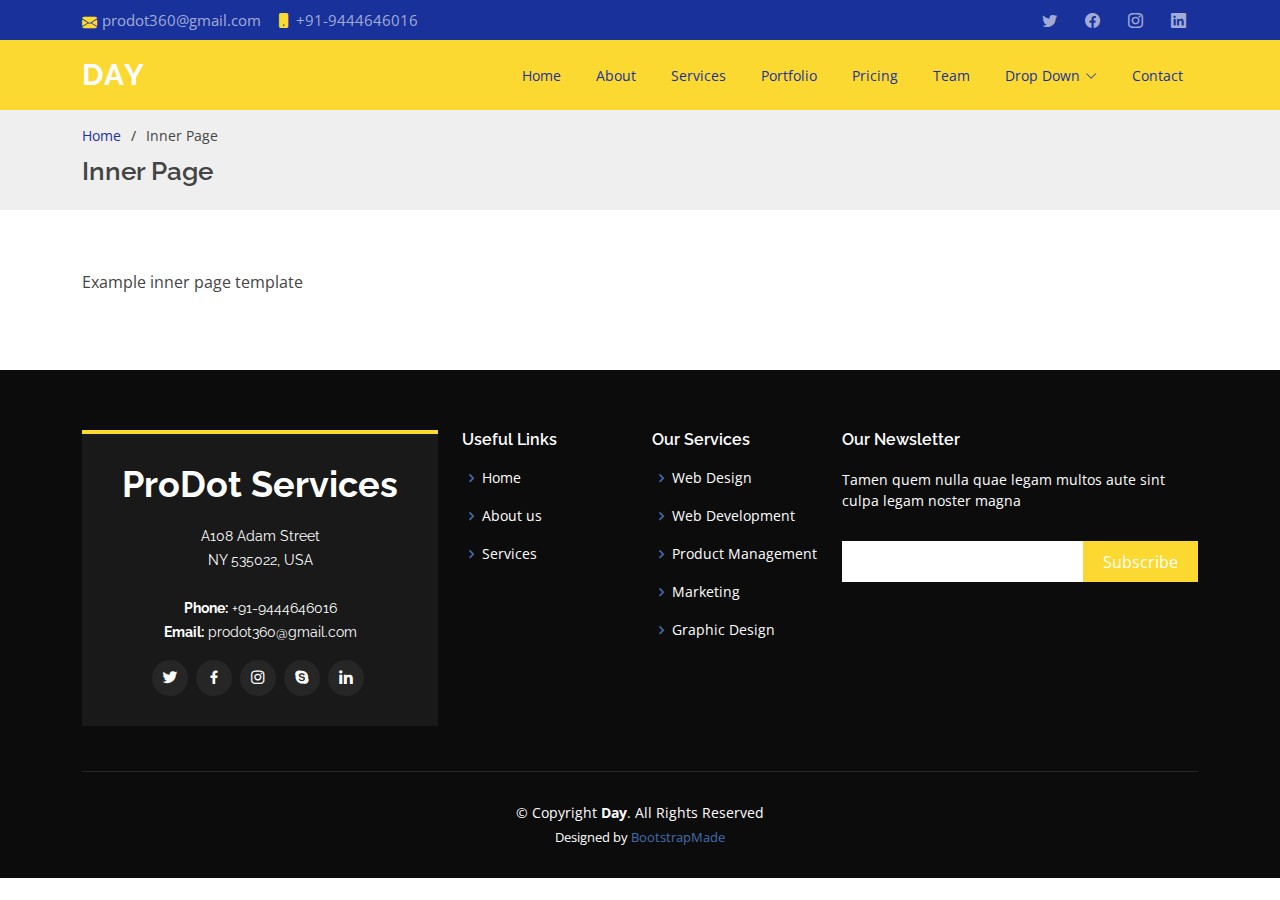
<file: inner-page.html>
<!DOCTYPE html>
<html lang="en">

<head>
  <meta charset="utf-8">
  <meta content="width=device-width, initial-scale=1.0" name="viewport">

  <title>Inner Page - Day Bootstrap Template</title>
  <meta content="" name="description">
  <meta content="" name="keywords">

  <!-- Favicons -->
  <link href="assets/img/favicon.png" rel="icon">
  <link href="assets/img/apple-touch-icon.png" rel="apple-touch-icon">

  <!-- Google Fonts -->
  <link href="https://fonts.googleapis.com/css?family=Open+Sans:300,300i,400,400i,600,600i,700,700i|Raleway:300,300i,400,400i,500,500i,600,600i,700,700i|Poppins:300,300i,400,400i,500,500i,600,600i,700,700i" rel="stylesheet">

  <!-- Vendor CSS Files -->
  <link href="assets/vendor/aos/aos.css" rel="stylesheet">
  <link href="assets/vendor/bootstrap/css/bootstrap.min.css" rel="stylesheet">
  <link href="assets/vendor/bootstrap-icons/bootstrap-icons.css" rel="stylesheet">
  <link href="assets/vendor/boxicons/css/boxicons.min.css" rel="stylesheet">
  <link href="assets/vendor/glightbox/css/glightbox.min.css" rel="stylesheet">
  <link href="assets/vendor/swiper/swiper-bundle.min.css" rel="stylesheet">

  <!-- Template Main CSS File -->
  <link href="assets/css/style.css" rel="stylesheet">

  <!-- =======================================================
  * Template Name: Day - v4.7.0
  * Template URL: https://bootstrapmade.com/day-multipurpose-html-template-for-free/
  * Author: BootstrapMade.com
  * License: https://bootstrapmade.com/license/
  ======================================================== -->
</head>

<body>

  <!-- ======= Top Bar ======= -->
  <section id="topbar" class="d-flex align-items-center">
    <div class="container d-flex justify-content-center justify-content-md-between">
      <div class="contact-info d-flex align-items-center">
        <i class="bi bi-envelope-fill"></i><a href="mailto:prodot360@gmail.com">prodot360@gmail.com</a>
        <i class="bi bi-phone-fill phone-icon"></i> +91-9444646016
      </div>
      <div class="social-links d-none d-md-block">
        <a href="#" class="twitter"><i class="bi bi-twitter"></i></a>
        <a href="#" class="facebook"><i class="bi bi-facebook"></i></a>
        <a href="#" class="instagram"><i class="bi bi-instagram"></i></a>
        <a href="#" class="linkedin"><i class="bi bi-linkedin"></i></i></a>
      </div>
    </div>
  </section>

  <!-- ======= Header ======= -->
  <header id="header" class="d-flex align-items-center">
    <div class="container d-flex align-items-center justify-content-between">

      <h1 class="logo"><a href="index.html">Day</a></h1>
      <!-- Uncomment below if you prefer to use an image logo -->
      <!-- <a href="index.html" class="logo"><img src="assets/img/logo.png" alt="" class="img-fluid"></a>-->

      <nav id="navbar" class="navbar">
        <ul>
          <li><a class="nav-link scrollto " href="#hero">Home</a></li>
          <li><a class="nav-link scrollto" href="index.html#about">About</a></li>
          <li><a class="nav-link scrollto" href="#services">Services</a></li>
          <li><a class="nav-link scrollto " href="#portfolio">Portfolio</a></li>
          <li><a class="nav-link scrollto" href="#pricing">Pricing</a></li>
          <li><a class="nav-link scrollto" href="#team">Team</a></li>
          <li class="dropdown"><a href="#"><span>Drop Down</span> <i class="bi bi-chevron-down"></i></a>
            <ul>
              <li><a href="#">Drop Down 1</a></li>
              <li class="dropdown"><a href="#"><span>Deep Drop Down</span> <i class="bi bi-chevron-right"></i></a>
                <ul>
                  <li><a href="#">Deep Drop Down 1</a></li>
                  <li><a href="#">Deep Drop Down 2</a></li>
                  <li><a href="#">Deep Drop Down 3</a></li>
                  <li><a href="#">Deep Drop Down 4</a></li>
                  <li><a href="#">Deep Drop Down 5</a></li>
                </ul>
              </li>
              <li><a href="#">Drop Down 2</a></li>
              <li><a href="#">Drop Down 3</a></li>
              <li><a href="#">Drop Down 4</a></li>
            </ul>
          </li>
          <li><a class="nav-link scrollto" href="index.html#contact">Contact</a></li>
        </ul>
        <i class="bi bi-list mobile-nav-toggle"></i>
      </nav><!-- .navbar -->

    </div>
  </header><!-- End Header -->

  <main id="main">

    <!-- ======= Breadcrumbs ======= -->
    <section id="breadcrumbs" class="breadcrumbs">
      <div class="container">

        <ol>
          <li><a href="index.html">Home</a></li>
          <li>Inner Page</li>
        </ol>
        <h2>Inner Page</h2>

      </div>
    </section><!-- End Breadcrumbs -->

    <section class="inner-page">
      <div class="container">
        <p>
          Example inner page template
        </p>
      </div>
    </section>

  </main><!-- End #main -->

  <!-- ======= Footer ======= -->
  <footer id="footer">
    <div class="footer-top">
      <div class="container">
        <div class="row">

          <div class="col-lg-4 col-md-6">
            <div class="footer-info">
              <h3>ProDot Services</h3>
              <p>
                A108 Adam Street <br>
                NY 535022, USA<br><br>
                <strong>Phone:</strong> +91-9444646016<br>
                <strong>Email:</strong> prodot360@gmail.com<br>
              </p>
              <div class="social-links mt-3">
                <a href="#" class="twitter"><i class="bx bxl-twitter"></i></a>
                <a href="#" class="facebook"><i class="bx bxl-facebook"></i></a>
                <a href="#" class="instagram"><i class="bx bxl-instagram"></i></a>
                <a href="#" class="google-plus"><i class="bx bxl-skype"></i></a>
                <a href="#" class="linkedin"><i class="bx bxl-linkedin"></i></a>
              </div>
            </div>
          </div>

          <div class="col-lg-2 col-md-6 footer-links">
            <h4>Useful Links</h4>
            <ul>
              <li><i class="bx bx-chevron-right"></i> <a href="#">Home</a></li>
              <li><i class="bx bx-chevron-right"></i> <a href="#">About us</a></li>
              <li><i class="bx bx-chevron-right"></i> <a href="#">Services</a></li>
              
              
            </ul>
          </div>

          <div class="col-lg-2 col-md-6 footer-links">
            <h4>Our Services</h4>
            <ul>
              <li><i class="bx bx-chevron-right"></i> <a href="#">Web Design</a></li>
              <li><i class="bx bx-chevron-right"></i> <a href="#">Web Development</a></li>
              <li><i class="bx bx-chevron-right"></i> <a href="#">Product Management</a></li>
              <li><i class="bx bx-chevron-right"></i> <a href="#">Marketing</a></li>
              <li><i class="bx bx-chevron-right"></i> <a href="#">Graphic Design</a></li>
            </ul>
          </div>

          <div class="col-lg-4 col-md-6 footer-newsletter">
            <h4>Our Newsletter</h4>
            <p>Tamen quem nulla quae legam multos aute sint culpa legam noster magna</p>
            <form action="" method="post">
              <input type="email" name="email"><input type="submit" value="Subscribe">
            </form>

          </div>

        </div>
      </div>
    </div>

    <div class="container">
      <div class="copyright">
        &copy; Copyright <strong><span>Day</span></strong>. All Rights Reserved
      </div>
      <div class="credits">
        <!-- All the links in the footer should remain intact. -->
        <!-- You can delete the links only if you purchased the pro version. -->
        <!-- Licensing information: https://bootstrapmade.com/license/ -->
        <!-- Purchase the pro version with working PHP/AJAX contact form: https://bootstrapmade.com/day-multipurpose-html-template-for-free/ -->
        Designed by <a href="https://bootstrapmade.com/">BootstrapMade</a>
      </div>
    </div>
  </footer><!-- End Footer -->

  <a href="#" class="back-to-top d-flex align-items-center justify-content-center"><i class="bi bi-arrow-up-short"></i></a>
  <div id="preloader"></div>

  <!-- Vendor JS Files -->
  <script src="assets/vendor/aos/aos.js"></script>
  <script src="assets/vendor/bootstrap/js/bootstrap.bundle.min.js"></script>
  <script src="assets/vendor/glightbox/js/glightbox.min.js"></script>
  <script src="assets/vendor/isotope-layout/isotope.pkgd.min.js"></script>
  <script src="assets/vendor/swiper/swiper-bundle.min.js"></script>
  <script src="assets/vendor/php-email-form/validate.js"></script>

  <!-- Template Main JS File -->
  <script src="assets/js/main.js"></script>

</body>

</html>
</file>
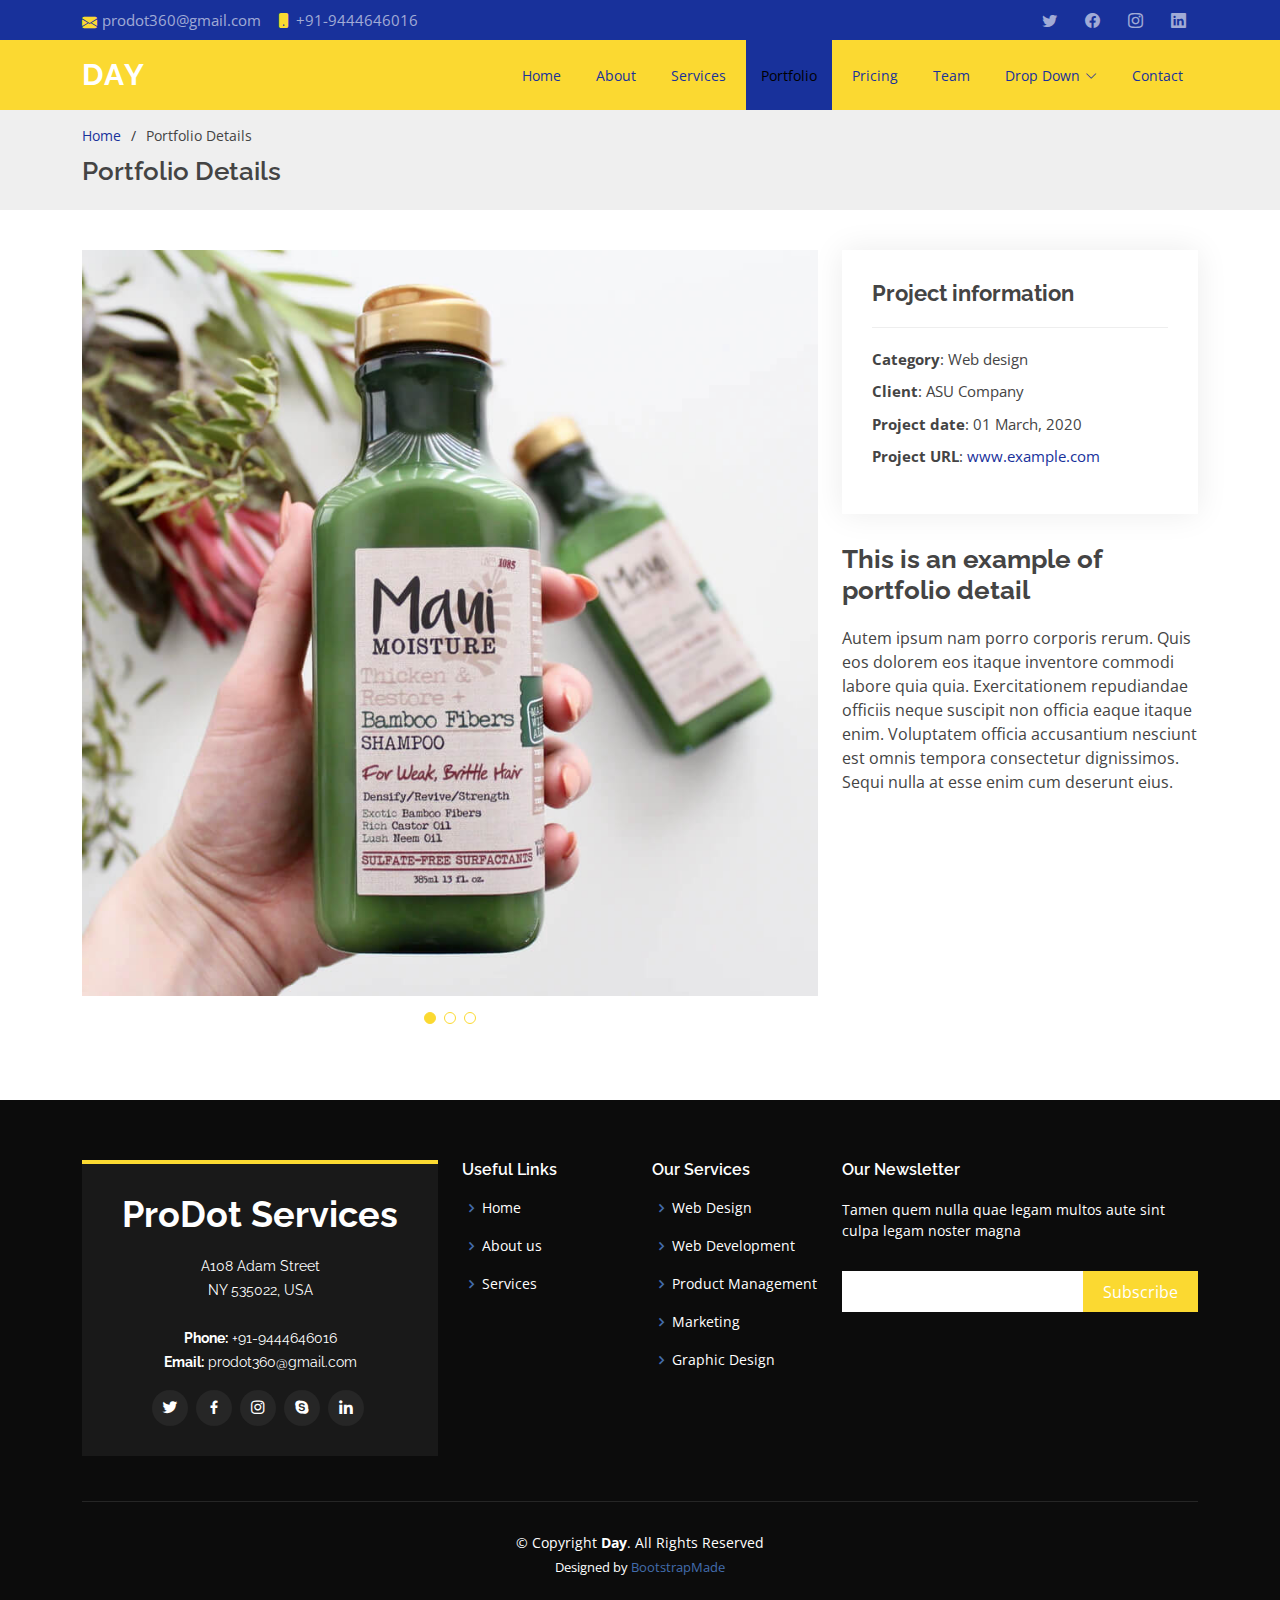
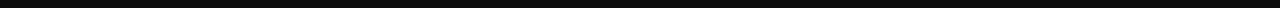
<file: portfolio-details.html>
<!DOCTYPE html>
<html lang="en">

<head>
  <meta charset="utf-8">
  <meta content="width=device-width, initial-scale=1.0" name="viewport">

  <title>Portfolio Details - Day Bootstrap Template</title>
  <meta content="" name="description">
  <meta content="" name="keywords">

  <!-- Favicons -->
  <link href="assets/img/favicon.png" rel="icon">
  <link href="assets/img/apple-touch-icon.png" rel="apple-touch-icon">

  <!-- Google Fonts -->
  <link href="https://fonts.googleapis.com/css?family=Open+Sans:300,300i,400,400i,600,600i,700,700i|Raleway:300,300i,400,400i,500,500i,600,600i,700,700i|Poppins:300,300i,400,400i,500,500i,600,600i,700,700i" rel="stylesheet">

  <!-- Vendor CSS Files -->
  <link href="assets/vendor/aos/aos.css" rel="stylesheet">
  <link href="assets/vendor/bootstrap/css/bootstrap.min.css" rel="stylesheet">
  <link href="assets/vendor/bootstrap-icons/bootstrap-icons.css" rel="stylesheet">
  <link href="assets/vendor/boxicons/css/boxicons.min.css" rel="stylesheet">
  <link href="assets/vendor/glightbox/css/glightbox.min.css" rel="stylesheet">
  <link href="assets/vendor/swiper/swiper-bundle.min.css" rel="stylesheet">

  <!-- Template Main CSS File -->
  <link href="assets/css/style.css" rel="stylesheet">

  <!-- =======================================================
  * Template Name: Day - v4.7.0
  * Template URL: https://bootstrapmade.com/day-multipurpose-html-template-for-free/
  * Author: BootstrapMade.com
  * License: https://bootstrapmade.com/license/
  ======================================================== -->
</head>

<body>

  <!-- ======= Top Bar ======= -->
  <section id="topbar" class="d-flex align-items-center">
    <div class="container d-flex justify-content-center justify-content-md-between">
      <div class="contact-info d-flex align-items-center">
        <i class="bi bi-envelope-fill"></i><a href="mailto:prodot360@gmail.com">prodot360@gmail.com</a>
        <i class="bi bi-phone-fill phone-icon"></i> +91-9444646016
      </div>
      <div class="social-links d-none d-md-block">
        <a href="#" class="twitter"><i class="bi bi-twitter"></i></a>
        <a href="#" class="facebook"><i class="bi bi-facebook"></i></a>
        <a href="#" class="instagram"><i class="bi bi-instagram"></i></a>
        <a href="#" class="linkedin"><i class="bi bi-linkedin"></i></i></a>
      </div>
    </div>
  </section>

  <!-- ======= Header ======= -->
  <header id="header" class="d-flex align-items-center">
    <div class="container d-flex align-items-center justify-content-between">

      <h1 class="logo"><a href="index.html">Day</a></h1>
      <!-- Uncomment below if you prefer to use an image logo -->
      <!-- <a href="index.html" class="logo"><img src="assets/img/logo.png" alt="" class="img-fluid"></a>-->

      <nav id="navbar" class="navbar">
        <ul>
          <li><a class="nav-link scrollto " href="#hero">Home</a></li>
          <li><a class="nav-link scrollto" href="index.html#about">About</a></li>
          <li><a class="nav-link scrollto" href="#services">Services</a></li>
          <li><a class="nav-link scrollto active" href="#portfolio">Portfolio</a></li>
          <li><a class="nav-link scrollto" href="#pricing">Pricing</a></li>
          <li><a class="nav-link scrollto" href="#team">Team</a></li>
          <li class="dropdown"><a href="#"><span>Drop Down</span> <i class="bi bi-chevron-down"></i></a>
            <ul>
              <li><a href="#">Drop Down 1</a></li>
              <li class="dropdown"><a href="#"><span>Deep Drop Down</span> <i class="bi bi-chevron-right"></i></a>
                <ul>
                  <li><a href="#">Deep Drop Down 1</a></li>
                  <li><a href="#">Deep Drop Down 2</a></li>
                  <li><a href="#">Deep Drop Down 3</a></li>
                  <li><a href="#">Deep Drop Down 4</a></li>
                  <li><a href="#">Deep Drop Down 5</a></li>
                </ul>
              </li>
              <li><a href="#">Drop Down 2</a></li>
              <li><a href="#">Drop Down 3</a></li>
              <li><a href="#">Drop Down 4</a></li>
            </ul>
          </li>
          <li><a class="nav-link scrollto" href="index.html#contact">Contact</a></li>
        </ul>
        <i class="bi bi-list mobile-nav-toggle"></i>
      </nav><!-- .navbar -->

    </div>
  </header><!-- End Header -->

  <main id="main">

    <!-- ======= Breadcrumbs ======= -->
    <section id="breadcrumbs" class="breadcrumbs">
      <div class="container">

        <ol>
          <li><a href="index.html">Home</a></li>
          <li>Portfolio Details</li>
        </ol>
        <h2>Portfolio Details</h2>

      </div>
    </section><!-- End Breadcrumbs -->

    <!-- ======= Portfolio Details Section ======= -->
    <section id="portfolio-details" class="portfolio-details">
      <div class="container">

        <div class="row gy-4">

          <div class="col-lg-8">
            <div class="portfolio-details-slider swiper">
              <div class="swiper-wrapper align-items-center">

                <div class="swiper-slide">
                  <img src="assets/img/portfolio/portfolio-1.jpg" alt="">
                </div>

                <div class="swiper-slide">
                  <img src="assets/img/portfolio/portfolio-2.jpg" alt="">
                </div>

                <div class="swiper-slide">
                  <img src="assets/img/portfolio/portfolio-3.jpg" alt="">
                </div>

              </div>
              <div class="swiper-pagination"></div>
            </div>
          </div>

          <div class="col-lg-4">
            <div class="portfolio-info">
              <h3>Project information</h3>
              <ul>
                <li><strong>Category</strong>: Web design</li>
                <li><strong>Client</strong>: ASU Company</li>
                <li><strong>Project date</strong>: 01 March, 2020</li>
                <li><strong>Project URL</strong>: <a href="#">www.example.com</a></li>
              </ul>
            </div>
            <div class="portfolio-description">
              <h2>This is an example of portfolio detail</h2>
              <p>
                Autem ipsum nam porro corporis rerum. Quis eos dolorem eos itaque inventore commodi labore quia quia. Exercitationem repudiandae officiis neque suscipit non officia eaque itaque enim. Voluptatem officia accusantium nesciunt est omnis tempora consectetur dignissimos. Sequi nulla at esse enim cum deserunt eius.
              </p>
            </div>
          </div>

        </div>

      </div>
    </section><!-- End Portfolio Details Section -->

  </main><!-- End #main -->

  <!-- ======= Footer ======= -->
  <footer id="footer">
    <div class="footer-top">
      <div class="container">
        <div class="row">

          <div class="col-lg-4 col-md-6">
            <div class="footer-info">
              <h3>ProDot Services</h3>
              <p>
                A108 Adam Street <br>
                NY 535022, USA<br><br>
                <strong>Phone:</strong> +91-9444646016<br>
                <strong>Email:</strong> prodot360@gmail.com<br>
              </p>
              <div class="social-links mt-3">
                <a href="#" class="twitter"><i class="bx bxl-twitter"></i></a>
                <a href="#" class="facebook"><i class="bx bxl-facebook"></i></a>
                <a href="#" class="instagram"><i class="bx bxl-instagram"></i></a>
                <a href="#" class="google-plus"><i class="bx bxl-skype"></i></a>
                <a href="#" class="linkedin"><i class="bx bxl-linkedin"></i></a>
              </div>
            </div>
          </div>

          <div class="col-lg-2 col-md-6 footer-links">
            <h4>Useful Links</h4>
            <ul>
              <li><i class="bx bx-chevron-right"></i> <a href="#">Home</a></li>
              <li><i class="bx bx-chevron-right"></i> <a href="#">About us</a></li>
              <li><i class="bx bx-chevron-right"></i> <a href="#">Services</a></li>
              
              
            </ul>
          </div>

          <div class="col-lg-2 col-md-6 footer-links">
            <h4>Our Services</h4>
            <ul>
              <li><i class="bx bx-chevron-right"></i> <a href="#">Web Design</a></li>
              <li><i class="bx bx-chevron-right"></i> <a href="#">Web Development</a></li>
              <li><i class="bx bx-chevron-right"></i> <a href="#">Product Management</a></li>
              <li><i class="bx bx-chevron-right"></i> <a href="#">Marketing</a></li>
              <li><i class="bx bx-chevron-right"></i> <a href="#">Graphic Design</a></li>
            </ul>
          </div>

          <div class="col-lg-4 col-md-6 footer-newsletter">
            <h4>Our Newsletter</h4>
            <p>Tamen quem nulla quae legam multos aute sint culpa legam noster magna</p>
            <form action="" method="post">
              <input type="email" name="email"><input type="submit" value="Subscribe">
            </form>

          </div>

        </div>
      </div>
    </div>

    <div class="container">
      <div class="copyright">
        &copy; Copyright <strong><span>Day</span></strong>. All Rights Reserved
      </div>
      <div class="credits">
        <!-- All the links in the footer should remain intact. -->
        <!-- You can delete the links only if you purchased the pro version. -->
        <!-- Licensing information: https://bootstrapmade.com/license/ -->
        <!-- Purchase the pro version with working PHP/AJAX contact form: https://bootstrapmade.com/day-multipurpose-html-template-for-free/ -->
        Designed by <a href="https://bootstrapmade.com/">BootstrapMade</a>
      </div>
    </div>
  </footer><!-- End Footer -->

  <a href="#" class="back-to-top d-flex align-items-center justify-content-center"><i class="bi bi-arrow-up-short"></i></a>
  <div id="preloader"></div>

  <!-- Vendor JS Files -->
  <script src="assets/vendor/aos/aos.js"></script>
  <script src="assets/vendor/bootstrap/js/bootstrap.bundle.min.js"></script>
  <script src="assets/vendor/glightbox/js/glightbox.min.js"></script>
  <script src="assets/vendor/isotope-layout/isotope.pkgd.min.js"></script>
  <script src="assets/vendor/swiper/swiper-bundle.min.js"></script>
  <script src="assets/vendor/php-email-form/validate.js"></script>

  <!-- Template Main JS File -->
  <script src="assets/js/main.js"></script>

</body>

</html>
</file>
<file: assets/css/style.css>
/**
* Template Name: Day - v4.7.0
* Template URL: https://bootstrapmade.com/day-multipurpose-html-template-for-free/
* Author: BootstrapMade.com
* License: https://bootstrapmade.com/license/
*/

/*--------------------------------------------------------------
# General
--------------------------------------------------------------*/
body {
  font-family: "Open Sans", sans-serif;
  color: #444444;
}

a {
  color: #18319b;
  text-decoration: none;
}

a:hover {
  color: #436cae;
  text-decoration: none;
}

h1, h2, h3, h4, h5, h6 {
  font-family: "Raleway", sans-serif;
}

/*--------------------------------------------------------------
# Back to top button
--------------------------------------------------------------*/
.back-to-top {
  position: fixed;
  visibility: hidden;
  opacity: 0;
  right: 15px;
  bottom: 15px;
  z-index: 996;
  background: #fbd931;
  width: 40px;
  height: 40px;
  transition: all 0.4s;
}

.back-to-top i {
  font-size: 28px;
  color: #fff;
  line-height: 0;
}

.back-to-top:hover {
  background: #e72323;
  color: #fff;
}

.back-to-top.active {
  visibility: visible;
  opacity: 1;
}

/*--------------------------------------------------------------
# Preloader
--------------------------------------------------------------*/
#preloader {
  position: fixed;
  top: 0;
  left: 0;
  right: 0;
  bottom: 0;
  z-index: 9999;
  overflow: hidden;
  background: #fff;
}

#preloader:before {
  content: "";
  position: fixed;
  top: calc(50% - 30px);
  left: calc(50% - 30px);
  border: 6px solid #fbd931;
  border-top-color: #efefef;
  border-radius: 50%;
  width: 60px;
  height: 60px;
  -webkit-animation: animate-preloader 1s linear infinite;
  animation: animate-preloader 1s linear infinite;
}

@-webkit-keyframes animate-preloader {
  0% {
    transform: rotate(0deg);
  }

  100% {
    transform: rotate(360deg);
  }
}

@keyframes animate-preloader {
  0% {
    transform: rotate(0deg);
  }

  100% {
    transform: rotate(360deg);
  }
}

/*--------------------------------------------------------------
# Disable aos animation delay on mobile devices
--------------------------------------------------------------*/
@media screen and (max-width: 768px) {
  [data-aos-delay] {
    transition-delay: 0 !important;
  }
}

/*--------------------------------------------------------------
# Top Bar
--------------------------------------------------------------*/
#topbar {
  background-color: #18319b;
  font-size: 15px;
  height: 40px;
  padding: 0;
  color: rgba(255, 255, 255, 0.6);
}

#topbar .contact-info a {
  color: rgba(255, 255, 255, 0.6);
  transition: 0.3s;  
  display: inline-block;
  vertical-align: middle;
}

#topbar .contact-info a:hover {
  color: #fff;
}

#topbar .contact-info i {
  color: #fbd931;
  line-height: 0;
  margin-right: 5px;
}
#topbar .contact-info i.bi-envelope-fill {
  margin-top: 5px;
}

#topbar .contact-info .phone-icon {
  margin-left: 15px;
}

#topbar .social-links a {
  color: rgba(255, 255, 255, 0.6);
  padding: 4px 12px;
  display: inline-block;
  line-height: 1px;
  transition: 0.3s;
}

#topbar .social-links a:hover {
  color: #fff;
}

/*--------------------------------------------------------------
# Header
--------------------------------------------------------------*/
#header {
  background-color: #fbd931;
  transition: all 0.5s;
  z-index: 997;
  height: 70px;
}

#header.fixed-top {
  background-color: #fbd931;
}

#header .logo {
  font-size: 30px;
  margin: 0;
  padding: 0;
  line-height: 1;
  font-weight: 700;
  letter-spacing: 2px;
  text-transform: uppercase;
}

#header .logo a {
  color: #fff;
}

/* #header .logo img {
  max-height: 40px;
} */

.scrolled-offset {
  margin-top: 70px;
}

/*--------------------------------------------------------------
# Navigation Menu
--------------------------------------------------------------*/
/**
* Desktop Navigation 
*/
.navbar {
  padding: 0;
}

.navbar ul {
  margin: 0;
  padding: 0;
  display: flex;
  list-style: none;
  align-items: center;
}

.navbar li {
  position: relative;
}

.navbar>ul>li {
  margin-left: 5px;
}

.navbar a, .navbar a:focus {
  display: flex;
  align-items: center;
  justify-content: space-between;
  padding: 25px 15px 24px 15px;
  font-size: 14px;
  color: #18319b;
  white-space: nowrap;
  transition: 0.3s;
}

.navbar a i, .navbar a:focus i {
  font-size: 12px;
  line-height: 0;
  margin-left: 5px;
}

.navbar a:hover, .navbar .active, .navbar .active:focus, .navbar li:hover>a {
  background-color: #18319b;
  color: #000;
}

.navbar .dropdown ul {
  display: block;
  position: absolute;
  left: 0;
  top: calc(100% + 30px);
  margin: 0;
  padding: 10px 0;
  z-index: 99;
  opacity: 0;
  visibility: hidden;
  background: #fff;
  box-shadow: 0px 0px 30px rgba(127, 137, 161, 0.25);
  transition: 0.3s;
}

.navbar .dropdown ul li {
  min-width: 200px;
}

.navbar .dropdown ul a {
  padding: 10px 20px;
  color: #191919;
}

.navbar .dropdown ul a i {
  font-size: 12px;
}

.navbar .dropdown ul a:hover, .navbar .dropdown ul .active:hover, .navbar .dropdown ul li:hover>a {
  color: #fff;
}

.navbar .dropdown:hover>ul {
  opacity: 1;
  top: 100%;
  visibility: visible;
}

.navbar .dropdown .dropdown ul {
  top: 0;
  left: calc(100% - 30px);
  visibility: hidden;
}

.navbar .dropdown .dropdown:hover>ul {
  opacity: 1;
  top: 0;
  left: 100%;
  visibility: visible;
}

@media (max-width: 1366px) {
  .navbar .dropdown .dropdown ul {
    left: -90%;
  }

  .navbar .dropdown .dropdown:hover>ul {
    left: -100%;
  }
}

/**
* Mobile Navigation 
*/
.mobile-nav-toggle {
  color: #fff;
  font-size: 28px;
  cursor: pointer;
  display: none;
  line-height: 0;
  transition: 0.5s;
}

.mobile-nav-toggle.bi-x {
  color: #fbd931;
}

@media (max-width: 991px) {
  .mobile-nav-toggle {
    display: block;
  }

  .navbar ul {
    display: none;
  }
}

.navbar-mobile {
  position: fixed;
  overflow: hidden;
  top: 0;
  right: 0;
  left: 0;
  bottom: 0;
  background: rgba(0, 0, 0, 0.9);
  transition: 0.3s;
  z-index: 999;
}

.navbar-mobile .mobile-nav-toggle {
  position: absolute;
  top: 15px;
  right: 15px;
}

.navbar-mobile ul {
  display: block;
  position: absolute;
  top: 55px;
  right: 0;
  bottom: 15px;
  left: 0;
  padding: 10px 0;
  background-color: rgba(0, 0, 0, 0.5);
  overflow-y: auto;
  transition: 0.3s;
}

.navbar-mobile ul li a {
  color: #fff;
  font-size: 22px;
  display: block;
  text-align: center;
}

.navbar-mobile a, .navbar-mobile a:focus {
  padding: 10px 20px;
  font-size: 15px;
  color: #191919;
}

.navbar-mobile a:hover, .navbar-mobile .active, .navbar-mobile li:hover>a {
  color: #fbd931;
  background: none;
}

.navbar-mobile .getstarted, .navbar-mobile .getstarted:focus {
  margin: 15px;
}

.navbar-mobile .dropdown ul {
  position: static;
  display: none;
  margin: 10px 20px;
  padding: 10px 0;
  z-index: 99;
  opacity: 1;
  visibility: visible;
  background: #fff;
  box-shadow: 0px 0px 30px rgba(127, 137, 161, 0.25);
}

.navbar-mobile .dropdown ul li {
  min-width: 200px;
}

.navbar-mobile .dropdown ul a {
  padding: 10px 20px;
}

.navbar-mobile .dropdown ul a i {
  font-size: 12px;
}

.navbar-mobile .dropdown ul a:hover, .navbar-mobile .dropdown ul .active:hover, .navbar-mobile .dropdown ul li:hover>a {
  color: #fbd931;
}

.navbar-mobile .dropdown>.dropdown-active {
  display: block;
}

/*--------------------------------------------------------------
# Hero Section
--------------------------------------------------------------*/
#banner {
  width: 100%;
}

#hero {
  width: 100%;
  height: calc(100vh - 110px);
  background: url("../img/slider/slider-2.jpg") top center;
  background-size: cover;
  position: relative;
}

#hero:before {
  content: "";
  background: rgba(0, 0, 0, 0.5);
  position: absolute;
  bottom: 0;
  top: 0;
  left: 0;
  right: 0;
}

#hero h1 {
  margin: 0 0 10px 0;
  font-size: 48px;
  font-weight: 700;
  line-height: 56px;
  text-transform: uppercase;
  color: #fbd931;
}

#hero h2 {
  color: #eee;
  margin-bottom: 30px;
  font-size: 24px;
}

#hero .btn-get-started {
  font-family: "Raleway", sans-serif;
  text-transform: uppercase;
  font-weight: 500;
  font-size: 14px;
  letter-spacing: 0.5px;
  display: inline-block;
  padding: 10px 28px;
  transition: 0.5s;
  border: 2px solid #fff;
  color: #fff;
}

#hero .btn-get-started:hover {
  background: #fbd931;
  border-color: #fbd931;
}

@media (min-width: 1024px) {
  #hero {
    background-attachment: fixed;
  }
}

@media (max-width: 768px) {
  #hero {
    text-align: center;
  }

  #hero .container {
    padding-top: 40px;
  }

  #hero h1 {
    font-size: 28px;
    line-height: 36px;
  }

  #hero h2 {
    font-size: 18px;
    line-height: 24px;
    margin-bottom: 30px;
  }
}

/*--------------------------------------------------------------
# Sections General
--------------------------------------------------------------*/
section {
  padding: 60px 0;
  overflow: hidden;
}

.section-title {
  text-align: center;
  padding: 0 0 30px;
  position: relative;
}

.section-title h2 {
  font-size: 32px;
  font-weight: 700;
  text-transform: uppercase;
  margin-bottom: 20px;
  padding-bottom: 0;
  color: #191919;
  position: relative;
  z-index: 2;
  display: none;
}

.section-title span {
  /* position: absolute;
  top: 30px; */
  color: #18319b;
  left: 0;
  right: 0;
  z-index: 1;
  font-weight: 700;
  font-size: 42px;
  text-transform: uppercase;
  line-height: normal;
  display: block;
}

.section-title p {
  margin-bottom: 0;
  position: relative;
  z-index: 2;
}

@media (max-width: 575px) {
  .section-title h2 {
    font-size: 28px;
    margin-bottom: 15px;
  }

  .section-title span {
    font-size: 38px;
  }
}

/*--------------------------------------------------------------
# About
--------------------------------------------------------------*/
.about .content h3 {
  font-weight: 600;
  font-size: 26px;
}

.about .content ul {
  list-style: none;
  padding: 0;
}

.about .content ul li {
  padding-bottom: 10px;
}

.about .content ul i {
  font-size: 20px;
  padding-right: 4px;
  color: #fbd931;
}

.about .content p:last-child {
  margin-bottom: 0;
}

/*--------------------------------------------------------------
# Why Us
--------------------------------------------------------------*/
.why-us {
  padding-top: 10px;
}

.why-us .box {
  padding: 50px 30px;
  box-shadow: 0px 2px 15px rgba(0, 0, 0, 0.1);
  transition: all ease-in-out 0.3s;
}

.why-us .box span {
  display: block;
  font-size: 28px;
  font-weight: 700;
  color: #426bad;
}

.why-us .box h4 {
  font-size: 24px;
  font-weight: 600;
  padding: 0;
  margin: 20px 0;
  color: #191919;
}

.why-us .box p {
  color: #aaaaaa;
  font-size: 15px;
  margin: 0;
  padding: 0;
}

.why-us .box:hover {
  background: #fbd931;
  padding: 30px 30px 70px 30px;
  box-shadow: 10px 15px 30px rgba(0, 0, 0, 0.18);
}

.why-us .box:hover span, .why-us .box:hover h4, .why-us .box:hover p {
  color: #fff;
}

/*--------------------------------------------------------------
# Clients
--------------------------------------------------------------*/
.clients {
  background: #f2f2f2;
  padding: 15px 0;
  text-align: center;
}

.clients img {
  width: 50%;
  filter: grayscale(100);
  transition: all 0.4s ease-in-out;
  display: inline-block;
  padding: 15px 0;
}

.clients img:hover {
  filter: none;
  transform: scale(1.2);
}

@media (max-width: 768px) {
  .clients img {
    width: 40%;
  }
}

/*--------------------------------------------------------------
# Services
--------------------------------------------------------------*/
.services .icon-box {
  text-align: center;
  padding: 80px 20px;
  transition: all ease-in-out 0.3s;
  box-shadow: 0px 2px 15px rgba(0, 0, 0, 0.1);
}

.services .icon-box .icon {
  margin: 0 auto;
  width: 64px;
  height: 64px;
  background: #fbd931;
  transition: all 0.3s ease-out 0s;
  display: flex;
  align-items: center;
  justify-content: center;
  margin-bottom: 20px;
  transform-style: preserve-3d;
}

.services .icon-box .icon i {
  color: #fff;
  font-size: 28px;
}

.services .icon-box .icon::before {
  position: absolute;
  content: "";
  left: -8px;
  top: -8px;
  height: 100%;
  width: 100%;
  background: #fce5e5;
  transition: all 0.3s ease-out 0s;
  transform: translateZ(-1px);
}

.services .icon-box h4 {
  font-weight: 700;
  margin-bottom: 15px;
  font-size: 24px;
}

.services .icon-box h4 a {
  color: #191919;
}

.services .icon-box p {
  line-height: 24px;
  font-size: 14px;
  margin-bottom: 0;
}

/* .services .icon-box:hover {
  background: #fbd931;
  border-color: #fbd931;
  padding: 70px 20px 90px 20px;
}
.services .icon-box:hover .icon {
  background: #fff;
}
.services .icon-box:hover .icon i {
  color: #fbd931;
}
.services .icon-box:hover .icon::before {
  background: #436cae;
}
.services .icon-box:hover h4 a, .services .icon-box:hover p {
  color: #fff;
} */

/*--------------------------------------------------------------
# Cta
--------------------------------------------------------------*/
.cta {
  background: linear-gradient(rgba(2, 2, 2, 0.5), rgba(0, 0, 0, 0.5)), url("../img/cta-bg.jpg") fixed center center;
  background-size: cover;
  padding: 120px 0;
}

.cta h3 {
  color: #fff;
  font-size: 28px;
  font-weight: 700;
}

.cta p {
  color: #fff;
}

.cta .cta-btn {
  font-family: "Raleway", sans-serif;
  text-transform: uppercase;
  font-weight: 500;
  font-size: 14px;
  letter-spacing: 1px;
  display: inline-block;
  padding: 10px 28px;
  transition: 0.5s;
  margin-top: 10px;
  border: 2px solid #fff;
  color: #fff;
}

.cta .cta-btn:hover {
  background: #fbd931;
  border: 2px solid #fbd931;
}

/*--------------------------------------------------------------
# Portfolio
--------------------------------------------------------------*/
.portfolio #portfolio-flters {
  padding: 0;
  margin: 0 auto 25px auto;
  list-style: none;
  text-align: center;
  border-radius: 50px;
}

.portfolio #portfolio-flters li {
  cursor: pointer;
  display: inline-block;
  padding: 10px 15px;
  font-size: 15px;
  font-weight: 500;
  line-height: 1;
  text-transform: uppercase;
  color: #444444;
  margin-bottom: 5px;
  transition: all 0.3s ease-in-out;
  font-family: "Poppins", sans-serif;
}

.portfolio #portfolio-flters li:hover, .portfolio #portfolio-flters li.filter-active {
  color: #436cae;
}

.portfolio #portfolio-flters li:last-child {
  margin-right: 0;
}

.portfolio .portfolio-item {
  margin-bottom: 30px;
}

.portfolio .portfolio-item .portfolio-info {
  opacity: 0;
  position: absolute;
  left: 30px;
  right: 30px;
  bottom: 0;
  z-index: 3;
  transition: all ease-in-out 0.3s;
  background: rgba(255, 255, 255, 0.9);
  padding: 30px 15px 15px;
}

.portfolio .portfolio-item .portfolio-info h4 {
  font-size: 18px;
  color: #fff;
  font-weight: 600;
  color: #191919;
}

.portfolio .portfolio-item .portfolio-info p {
  color: #4c4c4c;
  font-size: 14px;
  margin-bottom: 0;
}

.portfolio .portfolio-item .portfolio-info .preview-link, .portfolio .portfolio-item .portfolio-info .details-link {
  position: absolute;
  right: 40px;
  font-size: 24px;
  top: 5px;
  color: #333333;
}

.portfolio .portfolio-item .portfolio-info .preview-link:hover, .portfolio .portfolio-item .portfolio-info .details-link:hover {
  color: #fbd931;
}

.portfolio .portfolio-item .portfolio-info .details-link {
  right: 10px;
}

.portfolio .portfolio-item .portfolio-links {
  opacity: 0;
  left: 0;
  right: 0;
  text-align: center;
  z-index: 3;
  position: absolute;
  transition: all ease-in-out 0.3s;
}

.portfolio .portfolio-item .portfolio-links a {
  color: #fff;
  margin: 0 2px;
  font-size: 28px;
  display: inline-block;
  transition: 0.3s;
}

.portfolio .portfolio-item .portfolio-links a:hover {
  color: #436cae;
}

.portfolio .portfolio-item:hover .portfolio-info {
  opacity: 1;
  bottom: 20px;
}

/*--------------------------------------------------------------
# Portfolio Details
--------------------------------------------------------------*/
.portfolio-details {
  padding-top: 40px;
}

.portfolio-details .portfolio-details-slider img {
  width: 100%;
}

.portfolio-details .portfolio-details-slider .swiper-pagination {
  margin-top: 20px;
  position: relative;
}

.portfolio-details .portfolio-details-slider .swiper-pagination .swiper-pagination-bullet {
  width: 12px;
  height: 12px;
  background-color: #fff;
  opacity: 1;
  border: 1px solid #fbd931;
}

.portfolio-details .portfolio-details-slider .swiper-pagination .swiper-pagination-bullet-active {
  background-color: #fbd931;
}

.portfolio-details .portfolio-info {
  padding: 30px;
  box-shadow: 0px 0 30px rgba(25, 25, 25, 0.08);
}

.portfolio-details .portfolio-info h3 {
  font-size: 22px;
  font-weight: 700;
  margin-bottom: 20px;
  padding-bottom: 20px;
  border-bottom: 1px solid #eee;
}

.portfolio-details .portfolio-info ul {
  list-style: none;
  padding: 0;
  font-size: 15px;
}

.portfolio-details .portfolio-info ul li+li {
  margin-top: 10px;
}

.portfolio-details .portfolio-description {
  padding-top: 30px;
}

.portfolio-details .portfolio-description h2 {
  font-size: 26px;
  font-weight: 700;
  margin-bottom: 20px;
}

.portfolio-details .portfolio-description p {
  padding: 0;
}

/*--------------------------------------------------------------
# Pricing
--------------------------------------------------------------*/
.pricing .box {
  padding: 20px;
  background: #f9f9f9;
  text-align: center;
  border-radius: 8px;
  position: relative;
  overflow: hidden;
}

.pricing .box h3 {
  font-weight: 400;
  padding: 15px;
  font-size: 18px;
  text-transform: uppercase;
  font-weight: 600;
  color: #191919;
}

.pricing .box h4 {
  font-size: 42px;
  color: #fbd931;
  font-weight: 500;
  font-family: "Open Sans", sans-serif;
  margin-bottom: 20px;
}

.pricing .box h4 sup {
  font-size: 20px;
  top: -15px;
  left: -3px;
}

.pricing .box h4 span {
  color: #bababa;
  font-size: 16px;
  font-weight: 300;
}

.pricing .box ul {
  padding: 0;
  list-style: none;
  color: #191919;
  text-align: center;
  line-height: 20px;
  font-size: 14px;
}

.pricing .box ul li {
  padding-bottom: 16px;
}

.pricing .box ul i {
  color: #fbd931;
  font-size: 18px;
  padding-right: 4px;
}

.pricing .box ul .na {
  color: #ccc;
  text-decoration: line-through;
}

.pricing .box .btn-wrap {
  padding: 15px;
  text-align: center;
}

.pricing .box .btn-buy {
  background: #fbd931;
  display: inline-block;
  padding: 10px 40px;
  color: #fff;
  transition: none;
  font-size: 14px;
  font-weight: 400;
  font-family: "Raleway", sans-serif;
  font-weight: 600;
  transition: 0.3s;
}

.pricing .box .btn-buy:hover {
  background: #436cae;
}

.pricing .featured {
  background: #fbd931;
  box-shadow: none;
  color: #fff;
}

.pricing .featured h3, .pricing .featured h4, .pricing .featured ul, .pricing .featured ul li, .pricing .featured ul .na {
  color: #fff;
}

.pricing .featured h4 span {
  color: rgba(255, 255, 255, 0.58);
}

.pricing .featured .btn-wrap {
  padding: 15px;
  text-align: center;
}

.pricing .featured .btn-buy {
  background: rgba(255, 255, 255, 0.2);
}

.pricing .featured .btn-buy:hover {
  background: #fff;
  color: #fbd931;
}

/*--------------------------------------------------------------
# Team
--------------------------------------------------------------*/
.team .member {
  text-align: center;
  margin-bottom: 20px;
  box-shadow: 0px 0px 12px 0px rgba(0, 0, 0, 0.1);
  padding: 30px 20px;
  background: #fff;
}

.team .member img {
  max-width: 60%;
  border-radius: 50%;
  margin: 0 0 30px 0;
}

.team .member h4 {
  font-weight: 700;
  margin-bottom: 2px;
  font-size: 18px;
}

.team .member span {
  font-style: italic;
  display: block;
  font-size: 13px;
}

.team .member p {
  padding-top: 10px;
  font-size: 14px;
  font-style: italic;
  color: #aaaaaa;
}

.team .member .social {
  margin-top: 15px;
}

.team .member .social a {
  color: #919191;
  transition: 0.3s;
}

.team .member .social a:hover {
  color: #fbd931;
}

.team .member .social i {
  font-size: 18px;
  margin: 0 2px;
}

/*--------------------------------------------------------------
# Contact
--------------------------------------------------------------*/
.contact .info-box {
  color: #444444;
  text-align: center;
  box-shadow: 0 0 30px rgba(214, 215, 216, 0.6);
  padding: 20px 0 30px 0;
}

.contact .info-box i {
  font-size: 32px;
  color: #fbd931;
  border-radius: 50%;
  padding: 8px;
  border: 2px dotted #89b4ff75;
}

.contact .info-box h3 {
  font-size: 20px;
  color: #777777;
  font-weight: 700;
  margin: 10px 0;
}

.contact .info-box p {
  padding: 0;
  line-height: 24px;
  font-size: 14px;
  margin-bottom: 0;
}

.contact .php-email-form {
  box-shadow: 0 0 30px rgba(214, 215, 216, 0.6);
  padding: 30px;
}

.contact .php-email-form .error-message {
  display: none;
  color: #fff;
  background: #ed3c0d;
  text-align: left;
  padding: 15px;
  font-weight: 600;
}

.contact .php-email-form .error-message br+br {
  margin-top: 25px;
}

.contact .php-email-form .sent-message {
  display: none;
  color: #fff;
  background: #18d26e;
  text-align: center;
  padding: 15px;
  font-weight: 600;
}

.contact .php-email-form .loading {
  display: none;
  background: #fff;
  text-align: center;
  padding: 15px;
}

.contact .php-email-form .loading:before {
  content: "";
  display: inline-block;
  border-radius: 50%;
  width: 24px;
  height: 24px;
  margin: 0 10px -6px 0;
  border: 3px solid #18d26e;
  border-top-color: #eee;
  -webkit-animation: animate-loading 1s linear infinite;
  animation: animate-loading 1s linear infinite;
}

.contact .php-email-form input, .contact .php-email-form textarea {
  border-radius: 0;
  box-shadow: none;
  font-size: 14px;
}

.contact .php-email-form input::focus, .contact .php-email-form textarea::focus {
  background-color: #fbd931;
}

.contact .php-email-form input {
  padding: 10px 15px;
}

.contact .php-email-form textarea {
  padding: 12px 15px;
}

.contact .php-email-form button[type=submit] {
  background: #fbd931;
  border: 0;
  padding: 10px 24px;
  color: #fff;
  transition: 0.4s;
}

.contact .php-email-form button[type=submit]:hover {
  background: #436cae;
}

@-webkit-keyframes animate-loading {
  0% {
    transform: rotate(0deg);
  }

  100% {
    transform: rotate(360deg);
  }
}

@keyframes animate-loading {
  0% {
    transform: rotate(0deg);
  }

  100% {
    transform: rotate(360deg);
  }
}

/*--------------------------------------------------------------
# Breadcrumbs
--------------------------------------------------------------*/
.breadcrumbs {
  padding: 15px 0;
  background: #efefef;
}

.breadcrumbs h2 {
  font-size: 26px;
  font-weight: 600;
}

.breadcrumbs ol {
  display: flex;
  flex-wrap: wrap;
  list-style: none;
  padding: 0 0 10px 0;
  margin: 0;
  font-size: 14px;
}

.breadcrumbs ol li+li {
  padding-left: 10px;
}

.breadcrumbs ol li+li::before {
  display: inline-block;
  padding-right: 10px;
  color: #333333;
  content: "/";
}

/*--------------------------------------------------------------
# Footer
--------------------------------------------------------------*/
#footer {
  background: #0c0c0c;
  padding: 0 0 30px 0;
  color: #fff;
  font-size: 14px;
}

#footer .footer-top {
  padding: 60px 0 30px 0;
}

#footer .footer-top .footer-info {
  margin-bottom: 15px;
  background: #191919;
  color: #fff;
  border-top: 4px solid #fbd931;
  text-align: center;
  padding: 30px 20px;
}

#footer .footer-top .footer-info h3 {
  font-size: 36px;
  margin: 0 0 20px 0;
  padding: 2px 0 2px 0;
  line-height: 1;
  font-weight: 700;
}

#footer .footer-top .footer-info p {
  font-size: 14px;
  line-height: 24px;
  margin-bottom: 0;
  font-family: "Raleway", sans-serif;
}

#footer .footer-top .social-links a {
  font-size: 18px;
  display: inline-block;
  background: #262626;
  color: #fff;
  line-height: 1;
  padding: 8px 0;
  margin-right: 4px;
  border-radius: 50%;
  text-align: center;
  width: 36px;
  height: 36px;
  transition: 0.3s;
}

#footer .footer-top .social-links a:hover {
  background: #fbd931;
  color: #fff;
  text-decoration: none;
}

#footer .footer-top h4 {
  font-size: 16px;
  font-weight: 600;
  color: #fff;
  position: relative;
  padding-bottom: 12px;
}

#footer .footer-top .footer-links {
  margin-bottom: 30px;
}

#footer .footer-top .footer-links ul {
  list-style: none;
  padding: 0;
  margin: 0;
}

#footer .footer-top .footer-links ul i {
  padding-right: 2px;
  color: #436cae;
  font-size: 18px;
  line-height: 1;
}

#footer .footer-top .footer-links ul li {
  padding: 10px 0;
  display: flex;
  align-items: center;
}

#footer .footer-top .footer-links ul li:first-child {
  padding-top: 0;
}

#footer .footer-top .footer-links ul a {
  color: #fff;
  transition: 0.3s;
  display: inline-block;
  line-height: 1;
}

#footer .footer-top .footer-links ul a:hover {
  color: #fbd931;
}

#footer .footer-top .footer-newsletter form {
  margin-top: 30px;
  background: #fff;
  padding: 6px 10px;
  position: relative;
  border-radius: 4;
}

#footer .footer-top .footer-newsletter form input[type=email] {
  border: 0;
  padding: 4px;
  width: calc(100% - 110px);
}

#footer .footer-top .footer-newsletter form input[type=submit] {
  position: absolute;
  top: 0;
  right: 0;
  bottom: 0;
  border: 0;
  background: none;
  font-size: 16px;
  padding: 0 20px;
  background: #fbd931;
  color: #fff;
  transition: 0.3s;
  border-radius: 4;
}

#footer .footer-top .footer-newsletter form input[type=submit]:hover {
  background: #436cae;
}

#footer .copyright {
  border-top: 1px solid #262626;
  text-align: center;
  padding-top: 30px;
}

#footer .credits {
  padding-top: 5px;
  text-align: center;
  font-size: 13px;
  color: #fff;
}

#footer .credits a {
  color: #436cae;
}

@media (max-width: 575px) {
  #footer .footer-top .footer-info {
    margin: -20px 0 30px 0;
  }
}

#header .logo a {
  display: block;
}

#header .logo img {
  max-width: 100px;
  max-height: 100%;
}
</file>
